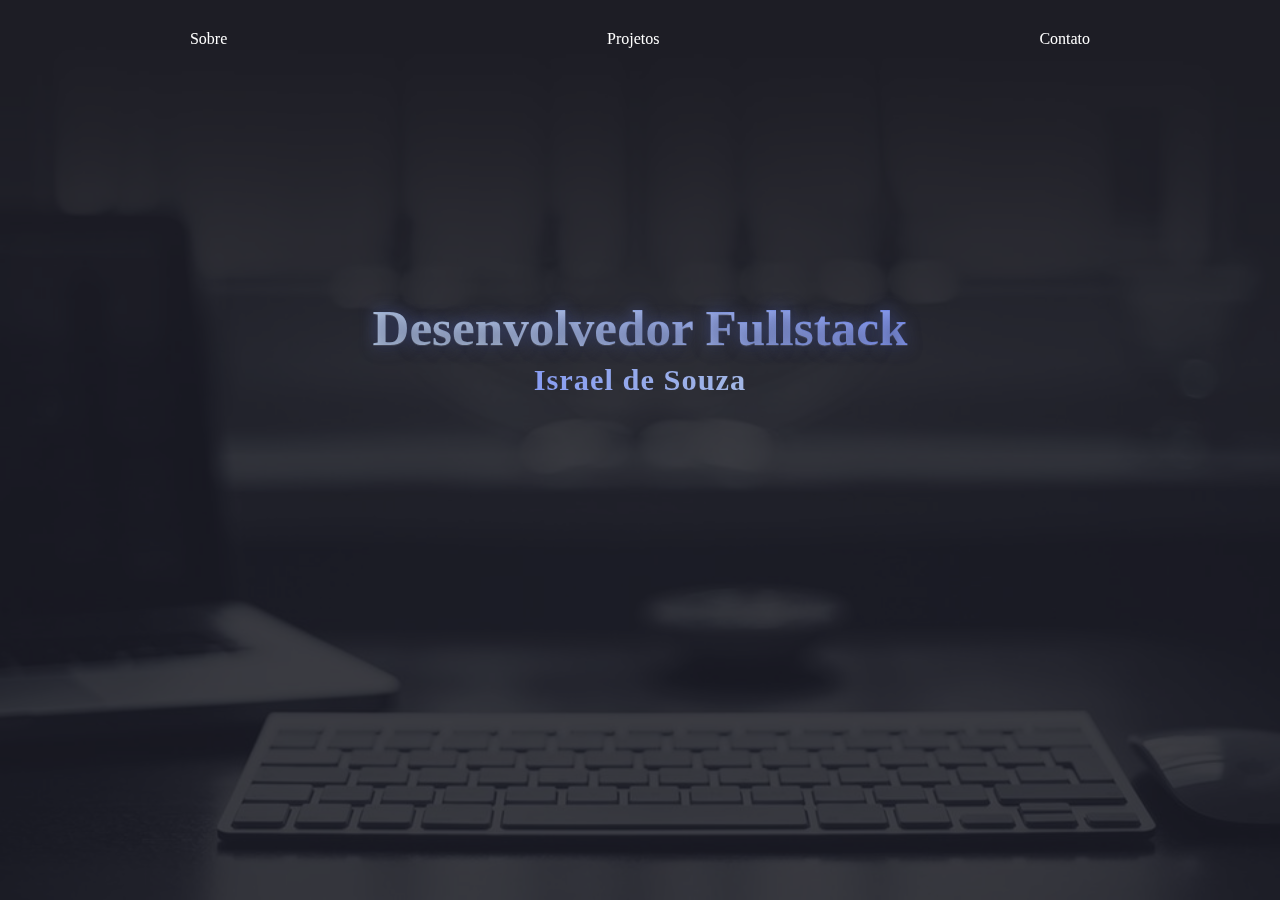
<file: index.html>
<!DOCTYPE html>
<html lang="pt-br">
<head>
    <meta charset="UTF-8">
    <meta name="viewport" content="width=device-width, initial-scale=1.0">
    <title>IsRael</title>
    <link rel="stylesheet" href="style.css">
</head>
<body class="bg index">
    <div class="overlay-inicial">
    <header class="header">
        <nav class="header__nav">
            <ul class="header__ul">
                <li class="header__li">
                    <a href="./sobre.html" id="">
                        Sobre
                    </a>
                </li>
                <li class="header__li">
                    <a href="./projetos.html">
                        Projetos
                    </a>
                </li>
                <li class="header__li">
                    <a href="./contato.html">
                        Contato
                    </a>
                </li>
            </ul>
        </nav>
    </header>
    <main class="main__index">
        <div>
            <h1 class="sobre__titulo">Desenvolvedor Fullstack</h1>
            <p class="sobre__descricao-alt">
                Israel de Souza
            </p>
        </div>
    </main>
    </div>
</body>
</html>
</file>
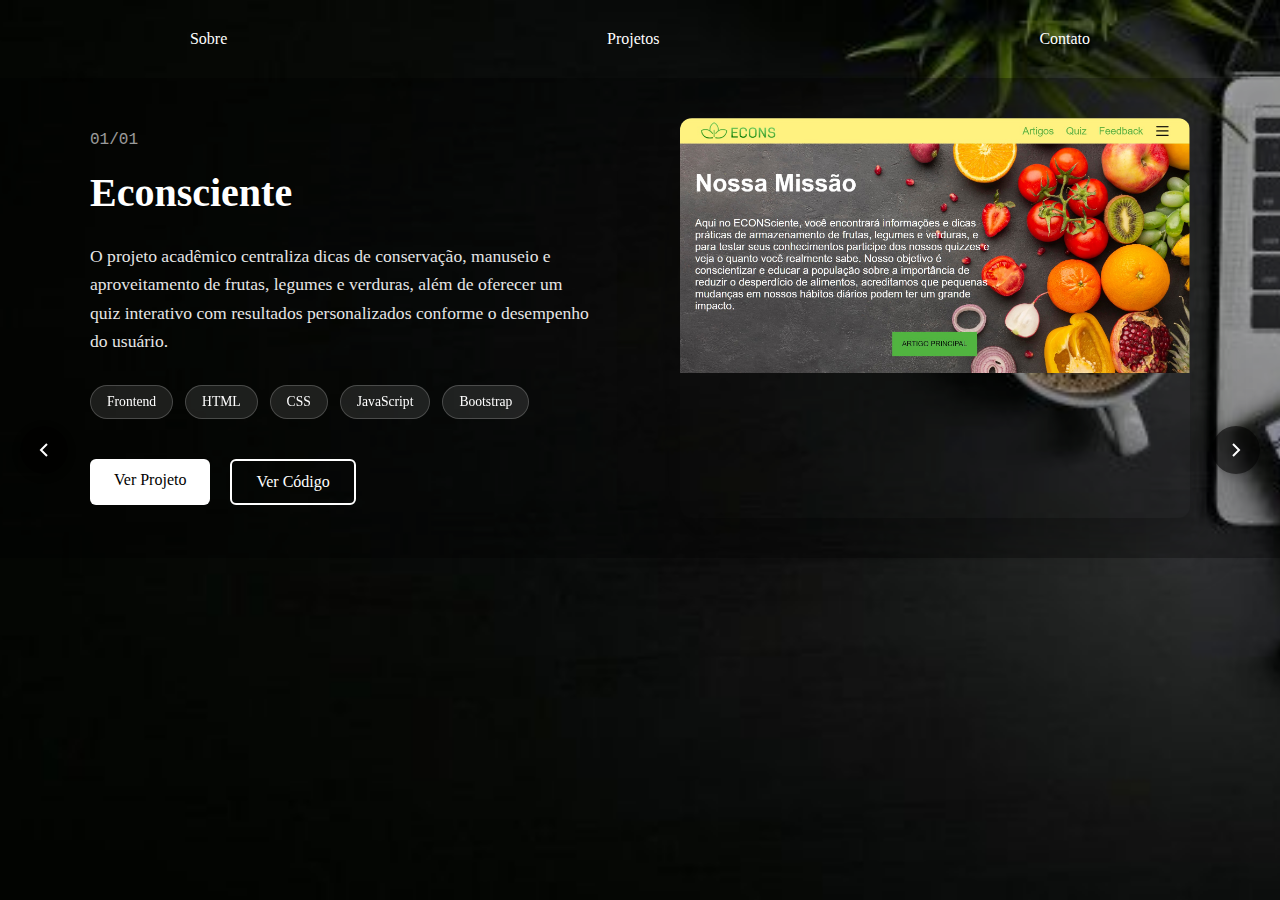
<file: projetos.html>
<!DOCTYPE html>
<html lang="pt-br">
<head>
    <meta charset="UTF-8">
    <meta name="viewport" content="width=device-width, initial-scale=1.0">
    <title>IsRael</title>
    <link rel="stylesheet" href="style.css">
</head>
<body class="bg projeto">
    <header class="header">
        <nav class="header__nav">
            <ul class="header__ul">
                <li class="header__li">
                    <a href="./sobre.html" id="">
                        Sobre
                    </a>
                </li>
                <li class="header__li">
                    <a href="./projetos.html">
                        Projetos
                    </a>
                </li>
                <li class="header__li">
                    <a href="./contato.html">
                        Contato
                    </a>
                </li>
            </ul>
        </nav>
    </header>

    <main class="projetos__slider">
    
        <div class="projetos__track">
            <div class="projeto__slide active">
                <div class="projeto__left">
                    <div class="projeto__info">
                        <span class="projeto__number">
                            <span class="current"></span>/<span class="total"></span>
                        </span>
                        <h2 class="projeto__title">Econsciente</h2>
                        <p class="projeto__desc">
                            O projeto acadêmico centraliza dicas de conservação, manuseio e aproveitamento de frutas, legumes e verduras, além de oferecer um quiz interativo com resultados personalizados conforme o desempenho do usuário.
                        </p>
                        <div class="projeto__tech">
                            <span>Frontend</span>
                            <span>HTML</span>
                            <span>CSS</span>
                            <span>JavaScript</span>
                            <span>Bootstrap</span>
                        </div>
                        <div class="projeto__links">
                            <a href="https://israelsouza.github.io/ECONSciente/" target="_blank" class="btn-primary">Ver Projeto</a>
                            <a href="https://github.com/israelsouza/ECONSciente" target="_blank" class="btn-secondary">Ver Código</a>
                        </div>
                    </div>
                </div>
                <div class="projeto__right">
                    <div class="projeto__preview"></div>
                </div>
            </div>
        </div>
        
        <div class="projetos__navigation">
            <button class="nav-btn prev" onclick="previousSlide()" aria-label="Anterior">
                <svg width="24" height="24" fill="none" stroke="currentColor" stroke-width="2">
                    <polyline points="15 18 9 12 15 6"/>
                </svg>
            </button>
            <button class="nav-btn next" onclick="nextSlide()" aria-label="Próximo">
                <svg width="24" height="24" fill="none" stroke="currentColor" stroke-width="2">
                    <polyline points="9 6 15 12 9 18"/>
                </svg>
            </button>
        </div>
    </main>

    <script>
        let currentIndex = 0;
        const slides = document.querySelectorAll('.projeto__slide');

        function updateCounter(index) {
            // Procura o contador no slide ativo
            const number = slides[index].querySelector('.projeto__number');
            if (number) {
                const current = number.querySelector('.current');
                const total = number.querySelector('.total');
                current.textContent = String(index + 1).padStart(2, '0');
                total.textContent = String(slides.length).padStart(2, '0');
            }
        }

        function showSlide(index) {
            slides.forEach((slide, i) => {
                slide.classList.toggle('active', i === index);
                // Limpa o contador dos slides inativos
                const number = slide.querySelector('.projeto__number');
                if (number && i !== index) {
                    number.querySelector('.current').textContent = '';
                    number.querySelector('.total').textContent = '';
                }
            });
            updateCounter(index);
        }

        function nextSlide() {
            currentIndex = (currentIndex + 1) % slides.length;
            showSlide(currentIndex);
        }

        function previousSlide() {
            currentIndex = (currentIndex - 1 + slides.length) % slides.length;
            showSlide(currentIndex);
        }

        // Inicializa
        showSlide(currentIndex);
    </script>
</body>
</html>
</file>
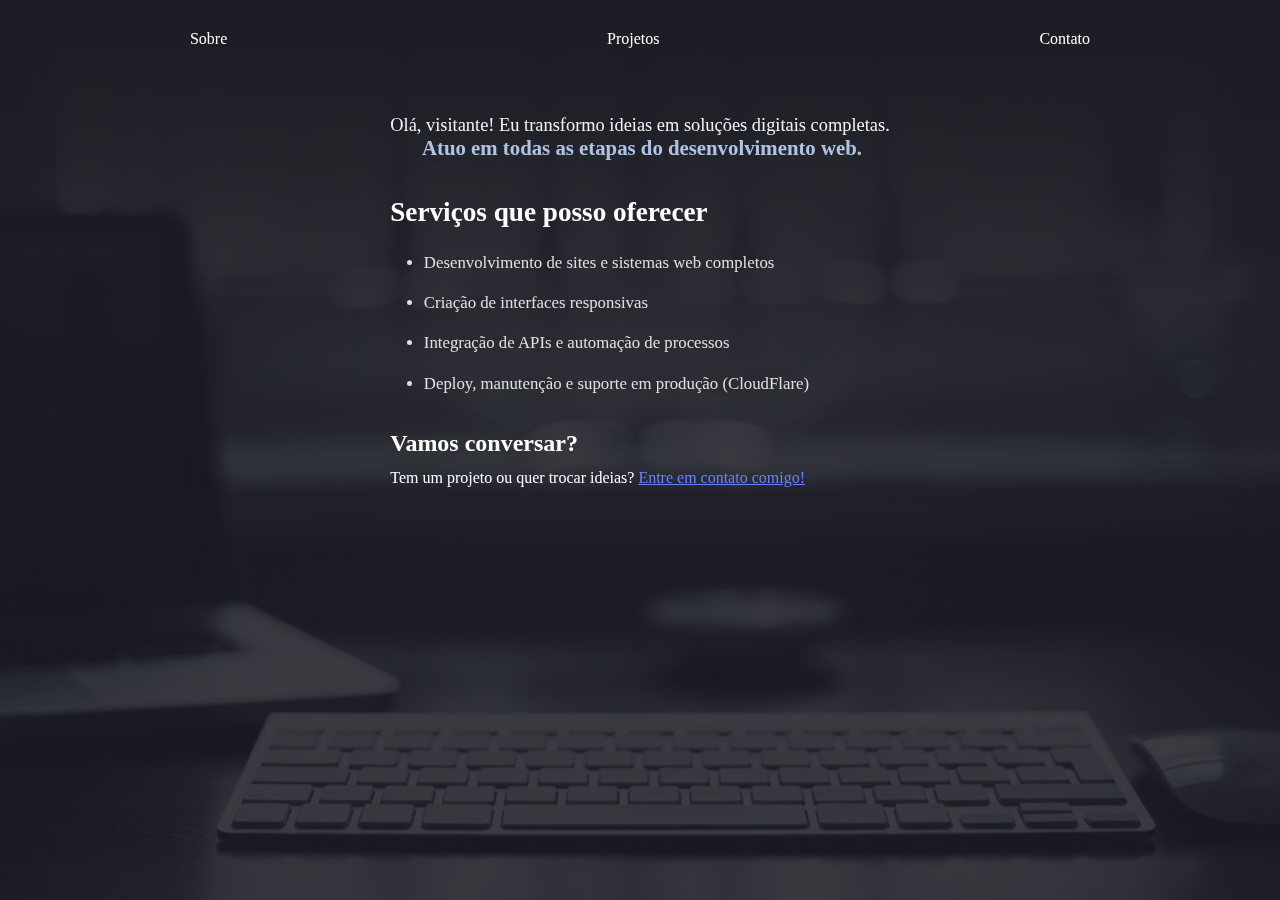
<file: sobre.html>
<!DOCTYPE html>
<html lang="pt-br">
<head>
    <meta charset="UTF-8">
    <meta name="viewport" content="width=device-width, initial-scale=1.0">
    <title>IsRael</title>
    <link rel="stylesheet" href="style.css">
</head>
<body class="bg index">
    <div class="overlay-inicial">
        <header class="header">
            <nav class="header__nav">
                <ul class="header__ul">
                    <li class="header__li">
                        <a href="./sobre.html" id="">
                            Sobre
                        </a>
                    </li>
                    <li class="header__li">
                        <a href="./projetos.html">
                            Projetos
                        </a>
                    </li>
                    <li class="header__li">
                        <a href="./contato.html">
                            Contato
                        </a>
                    </li>
                </ul>
            </nav>
        </header>

        <main class="sobre__main destaque-central">
            <div class="">
                <section class="sobre__intro">                    
                    <p class="sobre__descricao">
                        Olá, visitante! Eu transformo ideias em soluções digitais completas. <br>
                        <span class="destaque-etapas">Atuo em todas as etapas do desenvolvimento web.</span>
                    </p>
                </section>

                <section class="sobre__servicos">
                    <h2 class="sobre__servicos-titulo">Serviços que posso oferecer</h2>
                    <ul class="sobre__servicos-lista">
                        <li>Desenvolvimento de sites e sistemas web completos</li>
                        <li>Criação de interfaces responsivas</li>
                        <li>Integração de APIs e automação de processos</li>
                        <li>Deploy, manutenção e suporte em produção (CloudFlare)</li>
                    </ul>
                </section>

                <section class="sobre__contato">
                    <h2 class="sobre__contato-titulo">Vamos conversar?</h2>
                    <p>
                        Tem um projeto ou quer trocar ideias? <a href="contato.html">Entre em contato comigo!</a>
                    </p>
                </section>
            </div>
        </main>
    </div>
</body>
</html>
</file>
<file: style.css>
* {
  margin: 0;
  padding: 0;
  box-sizing: border-box;
}

a {
  text-decoration: none;
  color: var(--color-white);
}

:root {
  --color-white: #fff;
  --color-black: #000;
}

.header {
  width: 100%;
  padding: 20px 0;
}

.header__ul {
  list-style: none;
  display: flex;
  justify-content: space-around;
  align-items: center;
}

.header__li {
  color: var(--color-white);
  cursor: pointer;
  padding: 10px 20px;
}

.index {
  background: url(./assets/index.jpg);
}

.projeto {
  background: url(./assets/projeto.jpg);
  position: relative;
  width: 100%;
  min-height: 100vh;
  background-size: cover;
  background-position: center;
  background-repeat: no-repeat;
  background-attachment: fixed;
}

.bg {
  width: 100%;
  height: 100svh;
  background-size: cover;
  background-position: center;
  background-repeat: no-repeat;
}

/* Contato */

.contato {
  background-color: #000;
  background-image: linear-gradient(
      to left,
      rgba(0, 0, 0, 0.7) 50%,
      rgba(0, 0, 0, 0.3) 100%
    ),
    url(./assets/contato.jpg);
  width: 100%;
  height: 100svh;
  background-size: contain;
  background-position: left;
  background-repeat: no-repeat;
  display: grid;
  grid-template-rows: auto 1fr;
  padding: 0 60px;
}

.contato__content {
  color: var(--color-white);
  z-index: 2;
  display: flex;
  flex-direction: column;
  justify-content: center;
  align-items: flex-end;
  text-align: right;
  max-width: 50%;
  justify-self: end;
  height: 100%;
}

.contato__header {
  text-align: right;
  margin-bottom: 30px;
}

.contato__title {
  font-size: 2.3rem;
  margin-bottom: 2px;
  font-weight: bold;
}

.contato__subtitle {
  display: block;
  font-size: 1.1rem;
  opacity: 0.9;
  text-align: center;
}

.contato__social {
  width: 100%;
  margin-top: 40px;
  display: flex;
  flex-direction: column;
  align-items: center;
  gap: 20px;
}

.contato__social a {
  display: inline-block;
  padding: 12px 24px;
  border: 2px solid var(--color-white);
  border-radius: 5px;
  transition: all 0.3s ease;
  text-align: center;
}

.contato__social a:hover {
  background-color: var(--color-white);
  color: var(--color-black);
}

/* Projetos */

.projetos__slider {
  padding: 00px 90px;
  color: var(--color-white);
  display: flex;
  flex-direction: column;
  background: rgba(0, 0, 0, 0.3);
}

.projetos__header {
  display: flex;
  justify-content: space-between;
  align-items: center;
  margin-bottom: 60px;
}

.projetos__title {
  font-size: 3.5rem;
  font-weight: 100;
  letter-spacing: 3px;
  text-transform: uppercase;
}

.projetos__counter {
  font-size: 1.5rem;
  font-weight: 300;
  opacity: 0.8;
}

.projetos__counter .current {
  font-weight: 600;
}

.projeto__slide {
  display: none;
  grid-template-columns: 1fr 1fr;
  gap: 80px;
  align-items: center;
  height: 100%;
  padding: 40px 0;
}

.projeto__slide.active {
  display: grid;
  animation: slideIn 0.5s ease-in-out;
}

@keyframes slideIn {
  from {
    opacity: 0;
    transform: translateX(50px);
  }
  to {
    opacity: 1;
    transform: translateX(0);
  }
}

.projeto__info {
  max-width: 500px;
}

.projeto__number {
  display: block;
  font-size: 1rem;
  opacity: 0.6;
  margin-bottom: 20px;
  font-family: "Courier New", monospace;
}

.projeto__title {
  font-size: 2.5rem;
  font-weight: 600;
  margin-bottom: 25px;
  line-height: 1.2;
}

.projeto__desc {
  font-size: 1.1rem;
  line-height: 1.6;
  margin-bottom: 30px;
  opacity: 0.9;
}

.projeto__tech {
  display: flex;
  flex-wrap: wrap;
  gap: 12px;
  margin-bottom: 40px;
}

.projeto__tech span {
  padding: 8px 16px;
  background: rgba(255, 255, 255, 0.1);
  border: 1px solid rgba(255, 255, 255, 0.2);
  border-radius: 20px;
  font-size: 0.85rem;
  backdrop-filter: blur(10px);
}

.projeto__links {
  display: flex;
  gap: 20px;
}

.btn-primary,
.btn-secondary {
  padding: 12px 24px;
  border-radius: 6px;
  font-weight: 500;
  transition: all 0.3s ease;
  cursor: pointer;
}

.btn-primary {
  background: var(--color-white);
  color: var(--color-black);
  border: none;
}

.btn-primary:hover {
  transform: translateY(-2px);
  box-shadow: 0 5px 20px rgba(255, 255, 255, 0.3);
}

.btn-secondary {
  background: transparent;
  color: var(--color-white);
  border: 2px solid var(--color-white);
}

.btn-secondary:hover {
  background: var(--color-white);
  color: var(--color-black);
}

.projeto__preview {
  width: 100%;
  height: 400px;
  border-radius: 12px;
  background-image: url(./assets/econs.jpg);
  background-size: contain;
  background-repeat: no-repeat;
  
  box-shadow: 0 20px 60px rgba(0, 0, 0, 0.3);
  transition: all 0.3s ease;
}

.projeto__slide.active .projeto__preview {
  animation: scaleIn 0.6s ease-out 0.2s both;
}

@keyframes scaleIn {
  from {
    transform: scale(0.8);
    opacity: 0;
  }
  to {
    transform: scale(1);
    opacity: 1;
  }
}

.projetos__navigation {
  position: absolute;
  top: 50%;
  left: 0;
  right: 0;
  transform: translateY(-50%);
  display: flex;
  justify-content: space-between;
  align-items: center;
  padding: 0 20px;
  pointer-events: none;
}
.nav-btn {
    background: rgba(0,0,0,0.6);
    border: none;
    border-radius: 50%;
    width: 48px;
    height: 48px;
    color: #fff;
    display: flex;
    align-items: center;
    justify-content: center;
    font-size: 2rem;
    cursor: pointer;
    transition: background 0.2s, transform 0.2s;
    box-shadow: 0 2px 8px rgba(0,0,0,0.2);
    pointer-events: all;
}

.nav-btn:hover {
  background: rgba(255, 255, 255, 0.2);
  border-color: var(--color-white);
  transform: scale(1.1);
  box-shadow: 0 8px 25px rgba(0, 0, 0, 0.3);
}

.nav-dots {
  position: absolute;
  bottom: 30px;
  left: 50%;
  transform: translateX(-50%);
  display: flex;
  gap: 15px;
  pointer-events: all;
}

.dot {
  width: 12px;
  height: 12px;
  border-radius: 50%;
  background: rgba(255, 255, 255, 0.4);
  cursor: pointer;
  transition: all 0.3s ease;
}

.dot.active {
  background: var(--color-white);
  transform: scale(1.3);
  box-shadow: 0 0 10px rgba(255, 255, 255, 0.5);
}

/* FIM Projetos */

/* SOBRE */

/* Centralização e destaque */

.destaque-central {
    display: flex;
    align-items: center;
    justify-content: center;
}

.destaque-nome {
    color: #7a8ff9;
    font-weight: bold;
    font-size: 1.18em;
    letter-spacing: 1px;
    text-shadow: 0 2px 8px rgba(122,143,249,0.18);
}

.destaque-etapas {
    font-weight: 600;
    font-size: 1.13em;
    color: #b0c4de;
    background: none;
    -webkit-background-clip: unset;
    -webkit-text-fill-color: unset;
    text-shadow: 0 2px 8px rgba(122,143,249,0.10);
    display: inline;
    margin-left: 4px;
}

/* Caixa fosca para contraste */
.sobre__box-fosca {
    background: rgba(20, 20, 30, 0.747); /* Mais escuro e opaco */
    border-radius: 18px;
    padding: 32px 40px; /* Mais espaçamento */
    max-width: 900px;
    width: 100%;
    box-shadow: 0 8px 32px rgba(0, 0, 0, 0.265);
    display: flex;
    flex-direction: column;
    align-items: center;
    backdrop-filter: blur(6px); /* Adiciona blur para reforçar o efeito fosco */
}

.main__index{
  flex-direction: column;
  min-height: 60svh;
  display: flex;
  align-items: center;
  justify-content: center;
}

/* Títulos e textos */


.sobre__titulo {
  font-size: 3.2rem;
  font-weight: bold;
  margin-bottom: 0.1em;
  background: linear-gradient(90deg, #b0c4de 10%, #6a82fb 60%, #7a8ff9 100%);
  -webkit-background-clip: text;
  -webkit-text-fill-color: transparent;
  text-shadow: 2px 4px 16px rgba(0,0,0,0.45), 0 1px 0 #fff2, 0 0 16px #7a8ff988;
  text-align: center;
  animation: fadeDown 1.5s ease 1.5s both, gradient-move 4s ease-in-out infinite alternate;
  background-size: 200% 100%;
  animation-delay: 3s;
}

@keyframes fadeDown {
  from { opacity: 0; transform: translateY(-20px);}
  to { opacity: 1; transform: translateY(0);}
}

.sobre__descricao-alt {
  font-size: 1.9rem;
  font-weight: bold;
  text-align: center;
  background: linear-gradient(90deg, #7a8ff9 10%, #b0c4de 90%);
  -webkit-background-clip: text;
  -webkit-text-fill-color: transparent;
  background-clip: text;
  color: transparent;
  letter-spacing: 1px;
  animation: fadeIn 1.5s ease;
  animation-delay: 1.6s; /* sem delay */
  animation-fill-mode: backwards;
}

.sobre__subtitulo {
    font-size: 3.2rem;
    font-weight: bold;
    margin-bottom: 0.1em;
    background: linear-gradient(90deg, #b0c4de 10%, #6a82fb 60%, #7a8ff9 100%);
    -webkit-background-clip: text;
    -webkit-text-fill-color: transparent;
    text-shadow: 2px 4px 16px rgba(0,0,0,0.45), 0 1px 0 #fff2, 0 0 16px #7a8ff988;
    text-align: center;
    animation: fadeDown 1.5s ease 1.5s both, gradient-move 4s ease-in-out infinite alternate;
    background-size: 200% 100%;
    animation-delay: 5s, 0s;
}

@keyframes fadeIn {
  from { opacity: 0; transform: translateY(20px);}
  to { opacity: 1; transform: translateY(0);}
}

.overlay-inicial {
  position: fixed;
  z-index: 1000;
  inset: 0;
  background: rgba(20, 20, 30, 0.808); 
  animation: overlayFadeIn 1.5s ease forwards;
}

@keyframes overlayFadeIn {
  from { opacity: 0; }
  to   { opacity: 0.72; }
}

.sobre__descricao {
    font-size: 1.15rem;
    color: #f3f3f3;
    margin: 2em 0;
    text-align: center;
}

.sobre__servicos-titulo {
    font-size: 1.7rem;
    font-weight: 800;
    margin-bottom: 0.7em;
    color: #fff;
}

.sobre__servicos-lista {
    padding: 0;
    margin: 0 0 1.8em 2em;
    color: #e0e0e0;
    font-size: 1.05rem;
}

.sobre__servicos-lista li {
    margin-bottom: 0.5em;
    padding: 6px 0;

}

.sobre__contato-titulo {
    font-size: 1.5rem;
    font-weight: 800;
    margin-bottom: 0.5em;
    color: #fff;
}

.sobre__contato p {
    color: white;
}

.sobre__contato a {
    color: #6982ff;
    text-decoration: underline;
}

.emoji {
    font-size: 1.2em;
}
</file>
